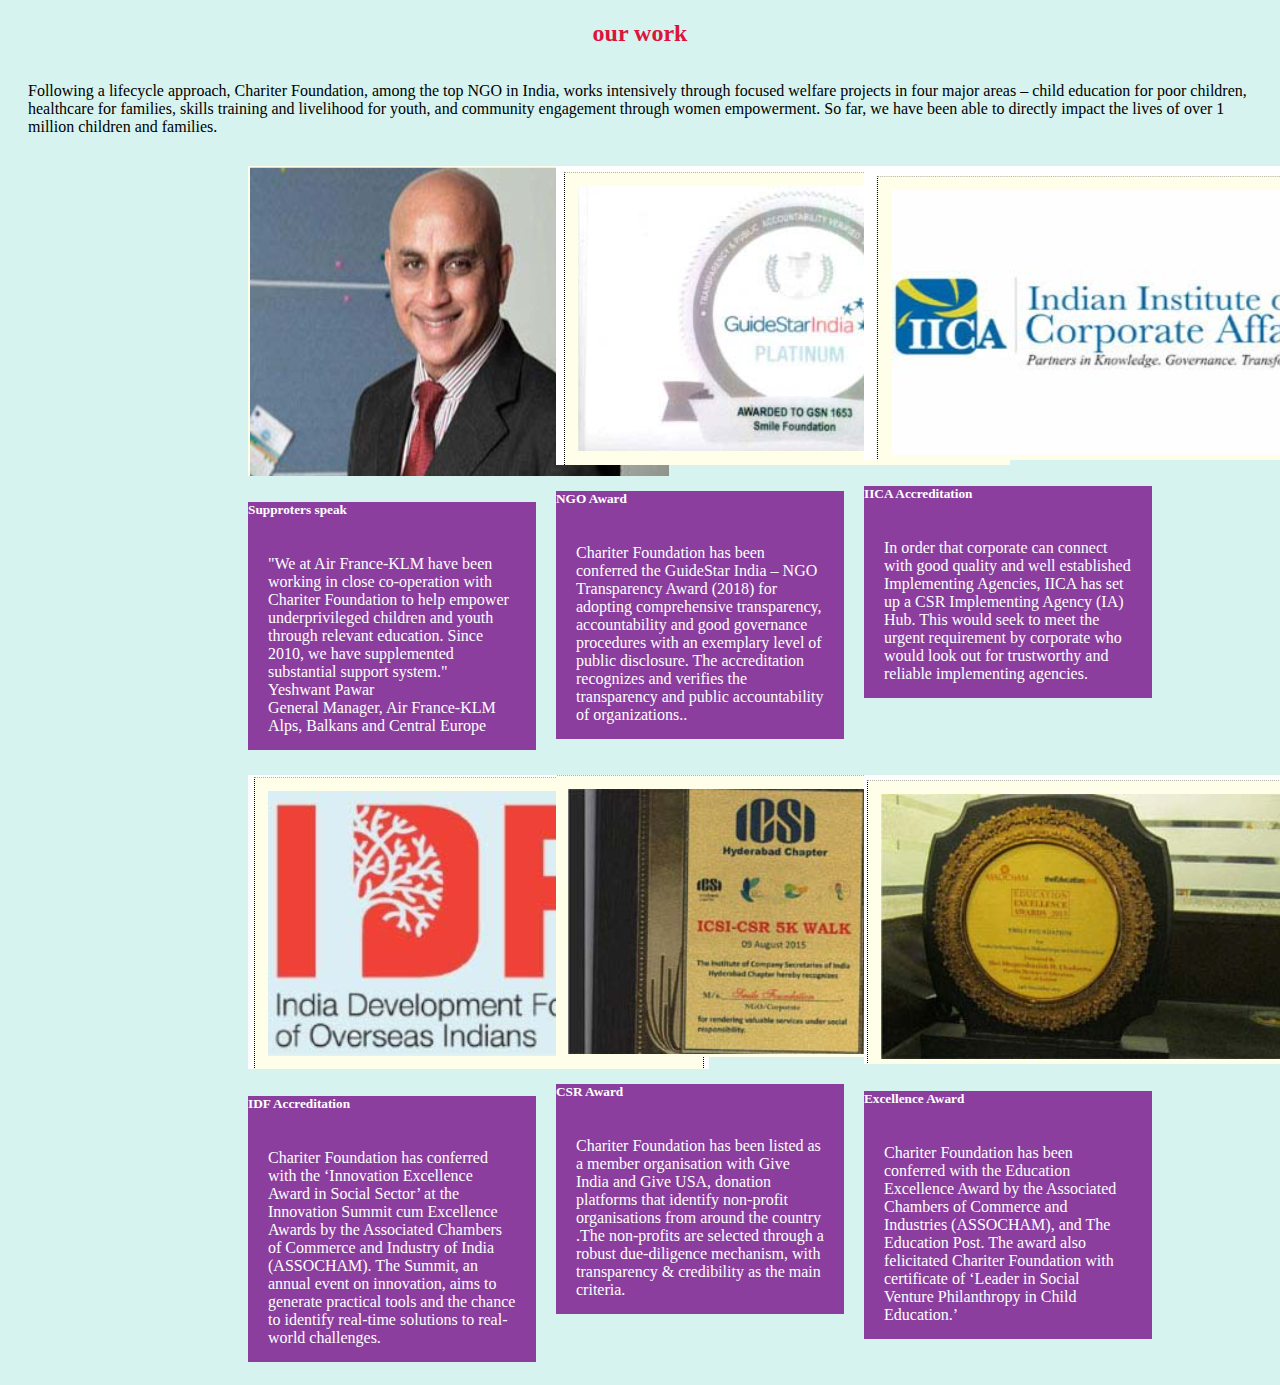
<file: about.html>
<!doctype html>
<html lang="en">

<head>
    <!-- Required meta tags -->
    <meta charset="utf-8">
    <meta name="viewport" content="width=device-width, initial-scale=1">

    <!-- Bootstrap CSS -->
    <link href="https://cdn.jsdelivr.net/npm/bootstrap@5.0.0-beta2/dist/css/bootstrap.min.css" rel="stylesheet" integrity="sha384-BmbxuPwQa2lc/FVzBcNJ7UAyJxM6wuqIj61tLrc4wSX0szH/Ev+nYRRuWlolflfl" crossorigin="anonymous">

    <title>About</title>
</head>
<style>
    body {
        background-color: rgb(214, 243, 240);
    }
    
    h2 {
        text-align: center;
        padding: 10px;
        margin: 10px;
        color: crimson;
    }
    
    p {
        padding: 15px;
        margin: 5px;
        font-size: medium;
        font-weight: 400;
    }
    
    .char {
        display: flex;
        padding-left: 210px;
        margin-left: 20px;
    }
    
    .char-1 {
        display: flex;
        padding-left: 210px;
        margin-left: 20px;
    }
    
    .card {
        margin: 10px;
    }
    
    .card-body {
        background-color: rgb(139, 62, 158);
        color: white;
    }
</style>

<body>


    <!-- Optional JavaScript; choose one of the two! -->

    <!-- Option 1: Bootstrap Bundle with Popper -->
    <script src="https://cdn.jsdelivr.net/npm/bootstrap@5.0.0-beta2/dist/js/bootstrap.bundle.min.js" integrity="sha384-b5kHyXgcpbZJO/tY9Ul7kGkf1S0CWuKcCD38l8YkeH8z8QjE0GmW1gYU5S9FOnJ0" crossorigin="anonymous"></script>

    <!-- Option 2: Separate Popper and Bootstrap JS -->
    <!--
    <script src="https://cdn.jsdelivr.net/npm/@popperjs/core@2.6.0/dist/umd/popper.min.js" integrity="sha384-KsvD1yqQ1/1+IA7gi3P0tyJcT3vR+NdBTt13hSJ2lnve8agRGXTTyNaBYmCR/Nwi" crossorigin="anonymous"></script>
    <script src="https://cdn.jsdelivr.net/npm/bootstrap@5.0.0-beta2/dist/js/bootstrap.min.js" integrity="sha384-nsg8ua9HAw1y0W1btsyWgBklPnCUAFLuTMS2G72MMONqmOymq585AcH49TLBQObG" crossorigin="anonymous"></script>
    -->
    <h2> our work</h2>
    <p>Following a lifecycle approach, Chariter Foundation, among the top NGO in India, works intensively through focused welfare projects in four major areas – child education for poor children, healthcare for families, skills training and livelihood for
        youth, and community engagement through women empowerment. So far, we have been able to directly impact the lives of over 1 million children and families.</p>
    <div class="char">
        <div class="card" style="width: 18rem;">
            <img src="person.png" class="card-img-top" alt="...">
            <div class="card-body">
                <h5>Supproters speak</h5>
                <p class="card-text">"We at Air France-KLM have been working in close co-operation with Chariter Foundation to help empower underprivileged children and youth through relevant education. Since 2010, we have supplemented substantial support system." <br>Yeshwant
                    Pawar
                    <br> General Manager, Air France-KLM Alps, Balkans and Central Europe</p>
            </div>
        </div>
        <div class="card" style="width: 18rem;">
            <img src="acc.png" class="card-img-top" alt="...">
            <div class="card-body">
                <h5>NGO Award</h5>
                <p class="card-text">Chariter Foundation has been conferred the GuideStar India – NGO Transparency Award (2018) for adopting comprehensive transparency, accountability and good governance procedures with an exemplary level of public disclosure. The accreditation
                    recognizes and verifies the transparency and public accountability of organizations..</p>
            </div>
        </div>
        <div class="card" style="width: 18rem;">
            <img src="iit.png" class="card-img-top" alt="...">
            <div class="card-body">
                <h5>IICA Accreditation</h5>
                <p class="card-text">In order that corporate can connect with good quality and well established Implementing Agencies, IICA has set up a CSR Implementing Agency (IA) Hub. This would seek to meet the urgent requirement by corporate who would look out for trustworthy
                    and reliable implementing agencies.</p>
            </div>
        </div>
    </div>
    <div class="char-1">
        <div class="card" style="width: 18rem;">
            <img src="award.png" class="card-img-top" alt="...">
            <div class="card-body">
                <h5>IDF Accreditation</h5>
                <p class="card-text">Chariter Foundation has conferred with the ‘Innovation Excellence Award in Social Sector’ at the Innovation Summit cum Excellence Awards by the Associated Chambers of Commerce and Industry of India (ASSOCHAM). The Summit, an annual event
                    on innovation, aims to generate practical tools and the chance to identify real-time solutions to real-world challenges.</p>
            </div>
        </div>

        <div class="card" style="width: 18rem;">
            <img src="csi.png" class="card-img-top" alt="...">
            <div class="card-body">
                <h5>CSR Award</h5>

                <p class="card-text">Chariter Foundation has been listed as a member organisation with Give India and Give USA, donation platforms that identify non-profit organisations from around the country .The non-profits are selected through a robust due-diligence mechanism,
                    with transparency & credibility as the main criteria.</p>
            </div>
        </div>

        <div class="card" style="width: 18rem;">
            <img src="cicle.png" class="card-img-top" alt="...">
            <div class="card-body">
                <h5>Excellence Award</h5>
                <p class="card-text">Chariter Foundation has been conferred with the Education Excellence Award by the Associated Chambers of Commerce and Industries (ASSOCHAM), and The Education Post. The award also felicitated Chariter Foundation with certificate of ‘Leader
                    in Social Venture Philanthropy in Child Education.’</p>
            </div>
        </div>








    </div>
</body>

</html>
</file>
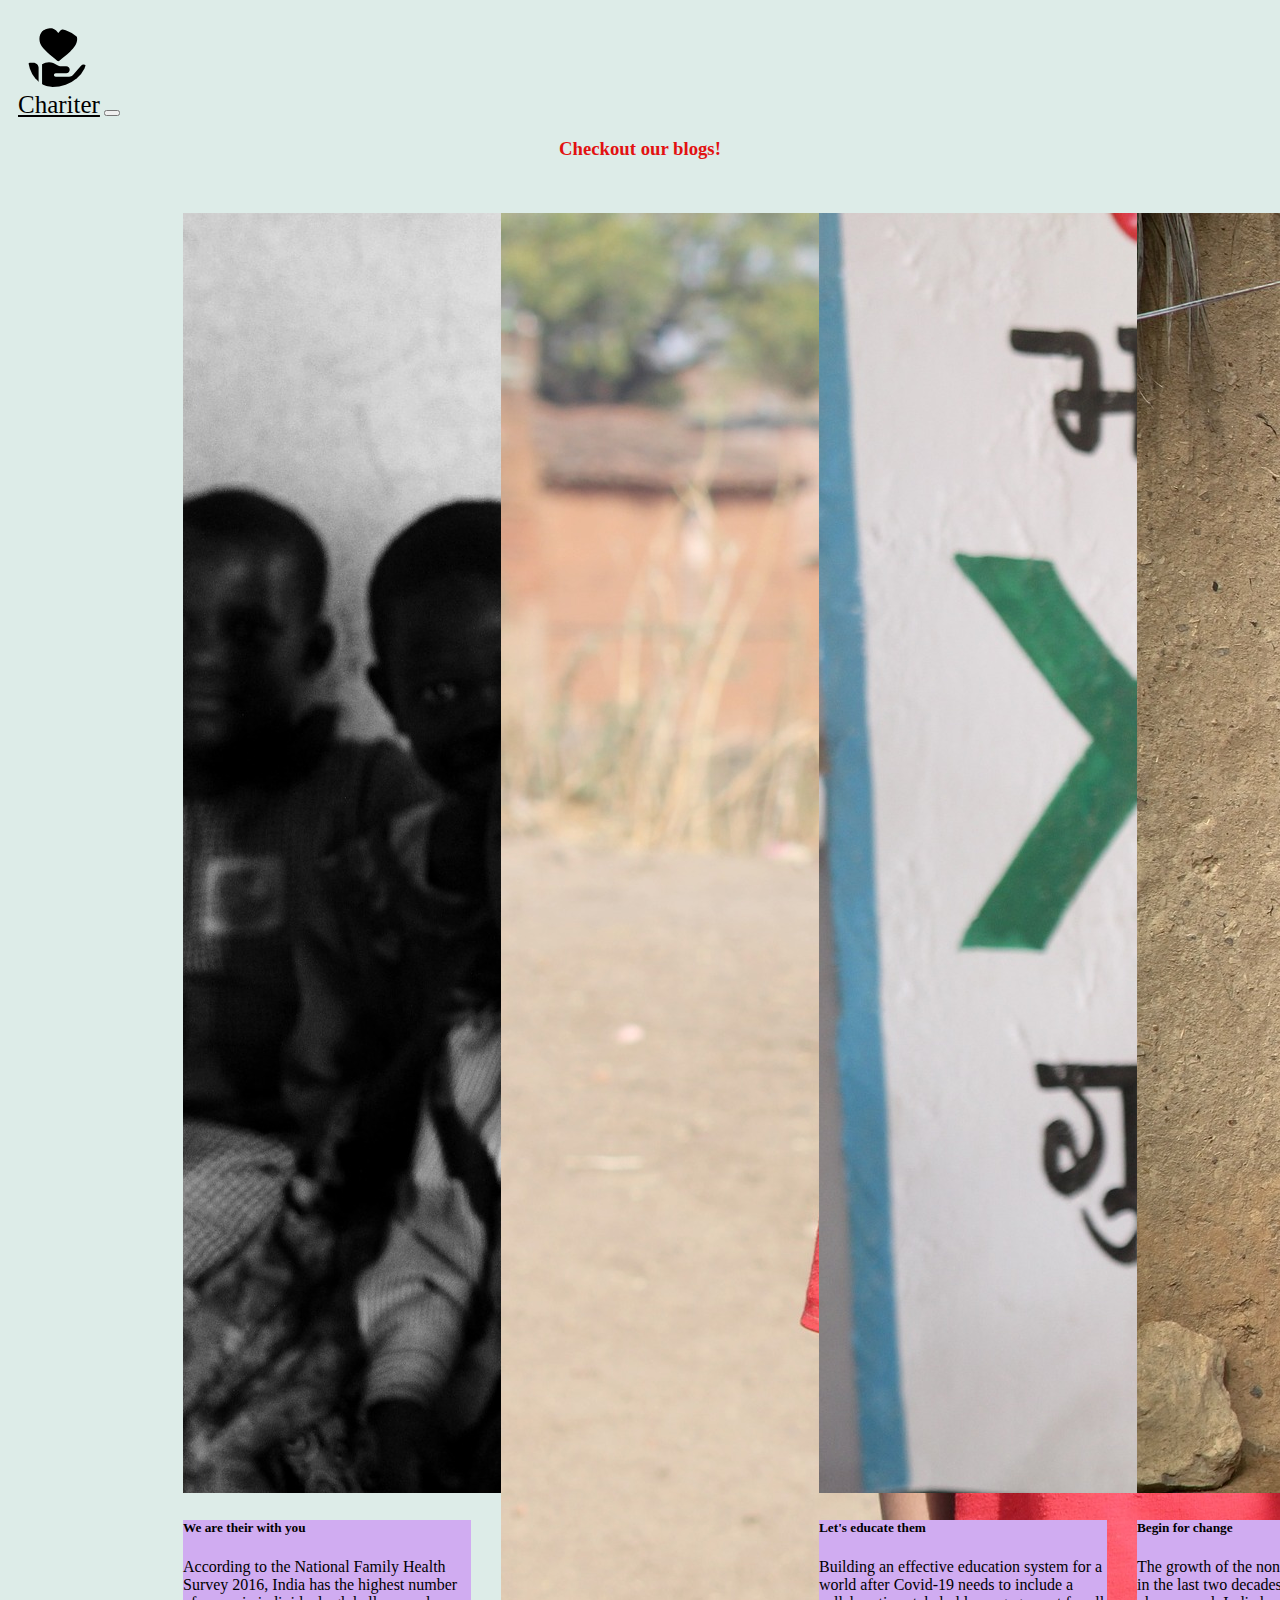
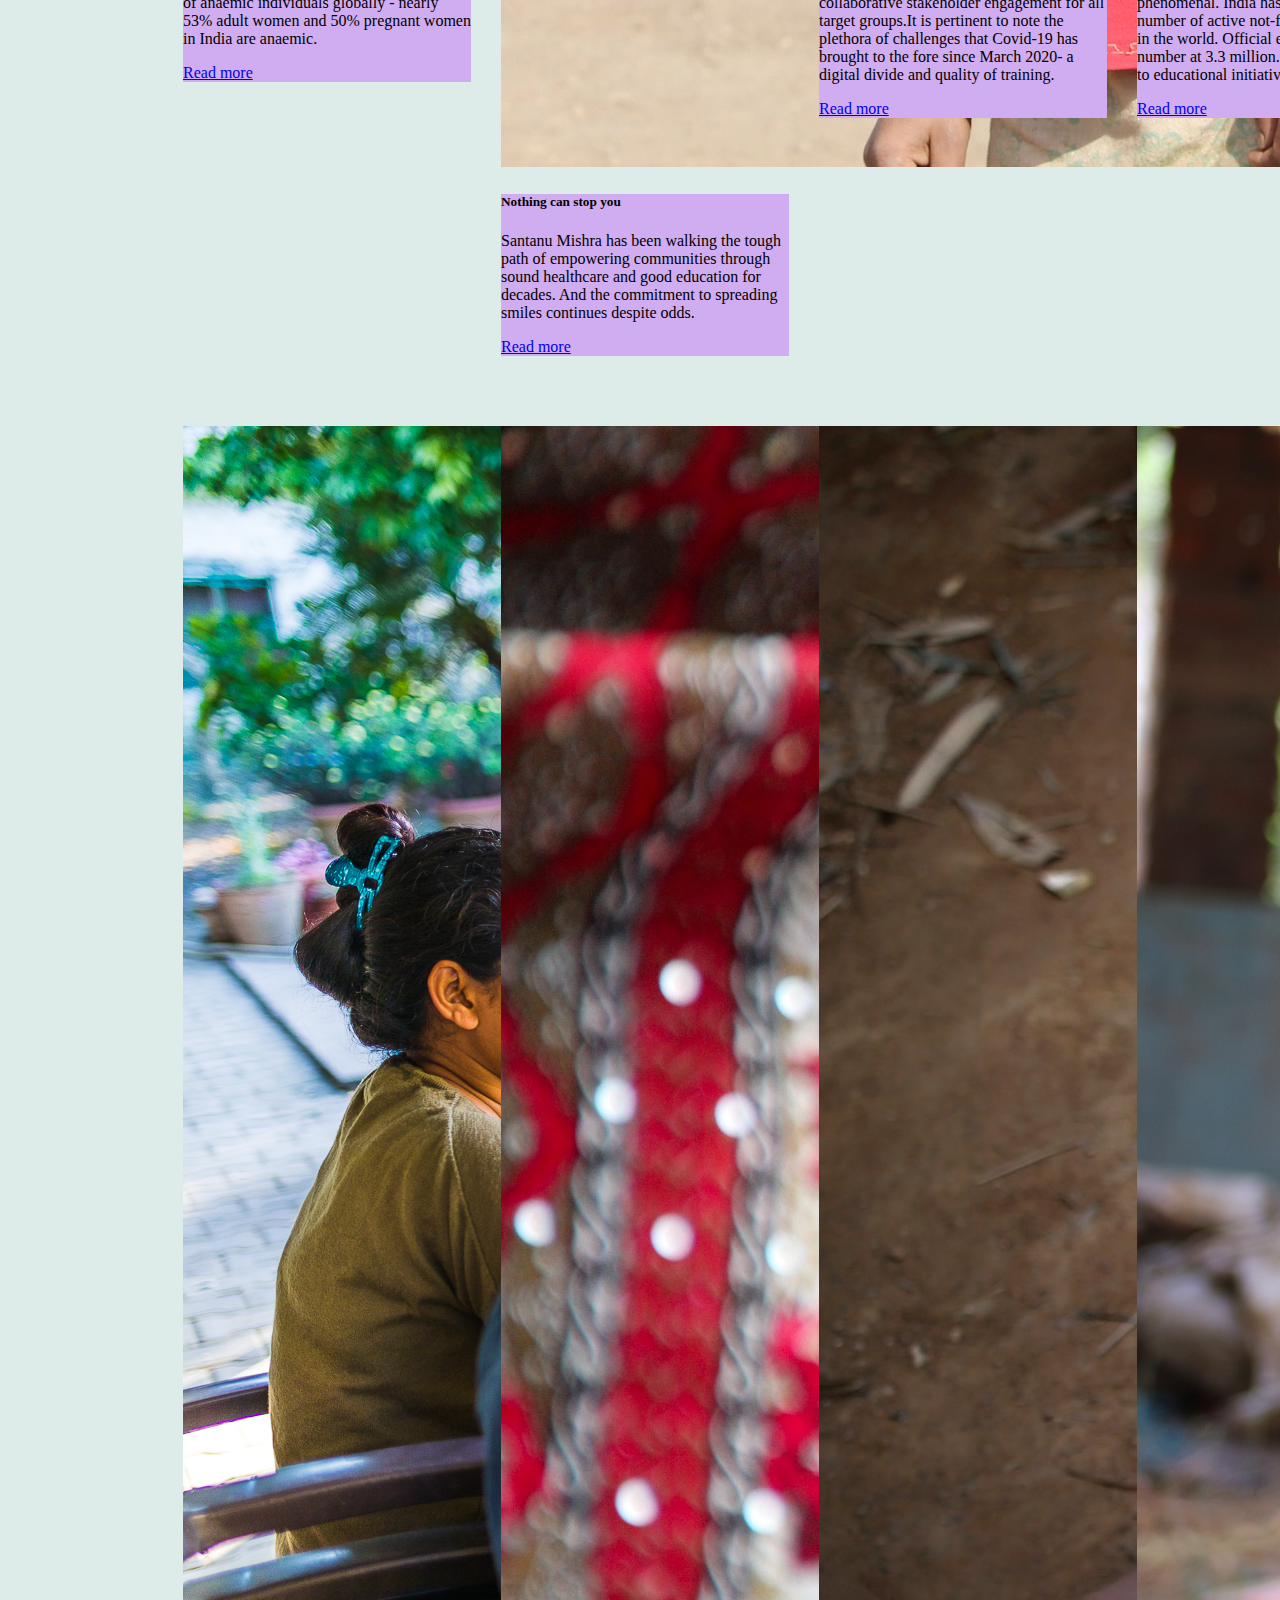
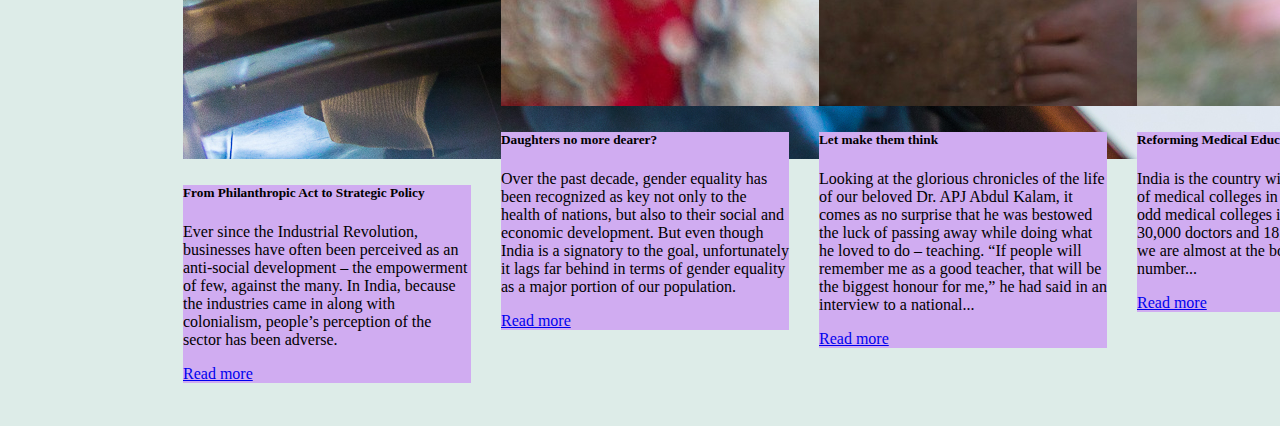
<file: blog.html>
<!doctype html>
<html lang="en">

<head>
    <!-- Required meta tags -->
    <meta charset="utf-8">
    <meta name="viewport" content="width=device-width, initial-scale=1">
    <link rel="stylesheet">
    <!-- Bootstrap CSS -->
    <link href="https://cdn.jsdelivr.net/npm/bootstrap@5.0.0-beta2/dist/css/bootstrap.min.css" rel="stylesheet" integrity="sha384-BmbxuPwQa2lc/FVzBcNJ7UAyJxM6wuqIj61tLrc4wSX0szH/Ev+nYRRuWlolflfl" crossorigin="anonymous">

    <title>Blogs</title>
</head>
<style>
    body {
        background-color: rgb(221, 236, 232);
    }
    
    .navbar-brand {
        font-size: 25px;
        font-family: fantasy;
        color: black;
        padding-left: 10px;
        padding-top: 10px;
    }
    
    .rounded {
        width: 59px;
        height: 59px;
        padding-left: 10px;
        margin-left: 10px;
        cursor: pointer;
        border-radius: 50%;
    }
    
    .open {
        display: flex;
        padding: 20px;
        padding-left: 160px;
    }
    
    .card {
        padding: 15px
    }
    
    .card-body {
        background-color: rgb(208, 172, 241);
    }
    
    .amaze {
        text-align: center;
        color: rgb(226, 17, 17);
    }
    
    .and {
        padding-top: 20px;
    }
</style>

<body>


    <!-- Optional JavaScript; choose one of the two! -->

    <!-- Option 1: Bootstrap Bundle with Popper -->
    <script src="https://cdn.jsdelivr.net/npm/bootstrap@5.0.0-beta2/dist/js/bootstrap.bundle.min.js" integrity="sha384-b5kHyXgcpbZJO/tY9Ul7kGkf1S0CWuKcCD38l8YkeH8z8QjE0GmW1gYU5S9FOnJ0" crossorigin="anonymous"></script>

    <!-- Option 2: Separate Popper and Bootstrap JS -->
    <!--
    <script src="https://cdn.jsdelivr.net/npm/@popperjs/core@2.6.0/dist/umd/popper.min.js" integrity="sha384-KsvD1yqQ1/1+IA7gi3P0tyJcT3vR+NdBTt13hSJ2lnve8agRGXTTyNaBYmCR/Nwi" crossorigin="anonymous"></script>
    <script src="https://cdn.jsdelivr.net/npm/bootstrap@5.0.0-beta2/dist/js/bootstrap.min.js" integrity="sha384-nsg8ua9HAw1y0W1btsyWgBklPnCUAFLuTMS2G72MMONqmOymq585AcH49TLBQObG" crossorigin="anonymous"></script>
    -->
    <div class="and">
        <picture>
            <img src="heart.svg" class="rounded float-start img-responsive">
        </picture>

        <div class="container-fluid">
            <a class="navbar-brand" href="#">Chariter</a>
            <button class="navbar-toggler" type="button" data-bs-toggle="collapse" data-bs-target="#navbarSupportedContent" aria-controls="navbarSupportedContent" aria-expanded="false" aria-label="Toggle navigation">
        <span class="navbar-toggler-icon"></span>
      </button>
        </div>

        <h3 class="amaze">Checkout our blogs!</h3>
        <div class="open">
            <div class="card" style="width: 18rem;">
                <img src="children.jpg" class="card-img-top" alt="...">
                <div class="card-body">
                    <h5 class="card-title">We are their with you</h5>
                    <p class="card-text">According to the National Family Health Survey 2016, India has the highest number of anaemic individuals globally - nearly 53% adult women and 50% pregnant women in India are anaemic.</p>
                    <a href="#" class="btn btn-primary stretched-link">Read more</a>
                </div>
            </div>
            <div class="card" style="width: 18rem;">
                <img src="child.jpg" class="card-img-top" alt="...">
                <div class="card-body">
                    <h5 class="card-title">Nothing can stop you</h5>
                    <p class="card-text">Santanu Mishra has been walking the tough path of empowering communities through sound healthcare and good education for decades. And the commitment to spreading smiles continues despite odds.</p>
                    <a href="#" class="btn btn-primary stretched-link">Read more</a>
                </div>
            </div>
            <div class="card" style="width: 18rem;">
                <img src="girl.jpg" class="card-img-top" alt="...">
                <div class="card-body">
                    <h5 class="card-title">Let's educate them</h5>
                    <p class="card-text">Building an effective education system for a world after Covid-19 needs to include a collaborative stakeholder engagement for all target groups.It is pertinent to note the plethora of challenges that Covid-19 has brought to the fore
                        since March 2020- a digital divide and quality of training. </p>
                    <a href="#" class="btn btn-primary stretched-link">Read more</a>
                </div>
            </div>
            <div class="card" style="width: 18rem;">
                <img src="boy.jpg" class="card-img-top" alt="...">
                <div class="card-body">
                    <h5 class="card-title">Begin for change</h5>
                    <p class="card-text">The growth of the non-profit sector in India in the last two decades has been phenomenal. India has possibly the largest number of active not-for-profit organizations in the world. Official estimates put the number at 3.3 million.
                        From relief services to educational initiatives.</p>
                    <a href="#" class="btn btn-primary stretched-link">Read more</a>
                </div>
            </div>

        </div>
        <div class="open">
            <div class="card" style="width: 18rem;">
                <img src="active.jpg" class="card-img-top" alt="...">
                <div class="card-body">
                    <h5 class="card-title">From Philanthropic Act to Strategic Policy</h5>
                    <p class="card-text">Ever since the Industrial Revolution, businesses have often been perceived as an anti-social development – the empowerment of few, against the many. In India, because the industries came in along with colonialism, people’s perception
                        of the sector has been adverse. </p>
                    <a href="#" class="btn btn-primary stretched-link">Read more</a>
                </div>
            </div>
            <div class="card" style="width: 18rem;">
                <img src="indian-4984147_1920.jpg" class="card-img-top" alt="...">
                <div class="card-body">
                    <h5 class="card-title">Daughters no more dearer?</h5>
                    <p class="card-text">Over the past decade, gender equality has been recognized as key not only to the health of nations, but also to their social and economic development. But even though India is a signatory to the goal, unfortunately it lags far behind
                        in terms of gender equality as a major portion of our population.</p>
                    <a href="#" class="btn btn-primary stretched-link">Read more</a>
                </div>
            </div>
            <div class="card" style="width: 18rem;">
                <img src="kid.jpg" class="card-img-top" alt="...">
                <div class="card-body">
                    <h5 class="card-title">Let make them think</h5>
                    <p class="card-text">Looking at the glorious chronicles of the life of our beloved Dr. APJ Abdul Kalam, it comes as no surprise that he was bestowed the luck of passing away while doing what he loved to do – teaching. “If people will remember me as a good
                        teacher, that will be the biggest honour for me,” he had said in an interview to a national...</p>
                    <a href="#" class="btn btn-primary stretched-link">Read more</a>
                </div>
            </div>
            <div class="card" style="width: 18rem;">
                <img src="kids.jpg" class="card-img-top" alt="...">
                <div class="card-body">
                    <h5 class="card-title">Reforming Medical Education to benefit masses</h5>
                    <p class="card-text">India is the country with the highest number of medical colleges in the world. All 315 odd medical colleges in India produce some 30,000 doctors and 18,000 specialists. Yet we are almost at the bottom in terms of the number...

                    </p>
                    <a href="#" class="btn btn-primary stretched-link">Read more</a>
                </div>
            </div>

        </div>


</body>

</html>
</file>
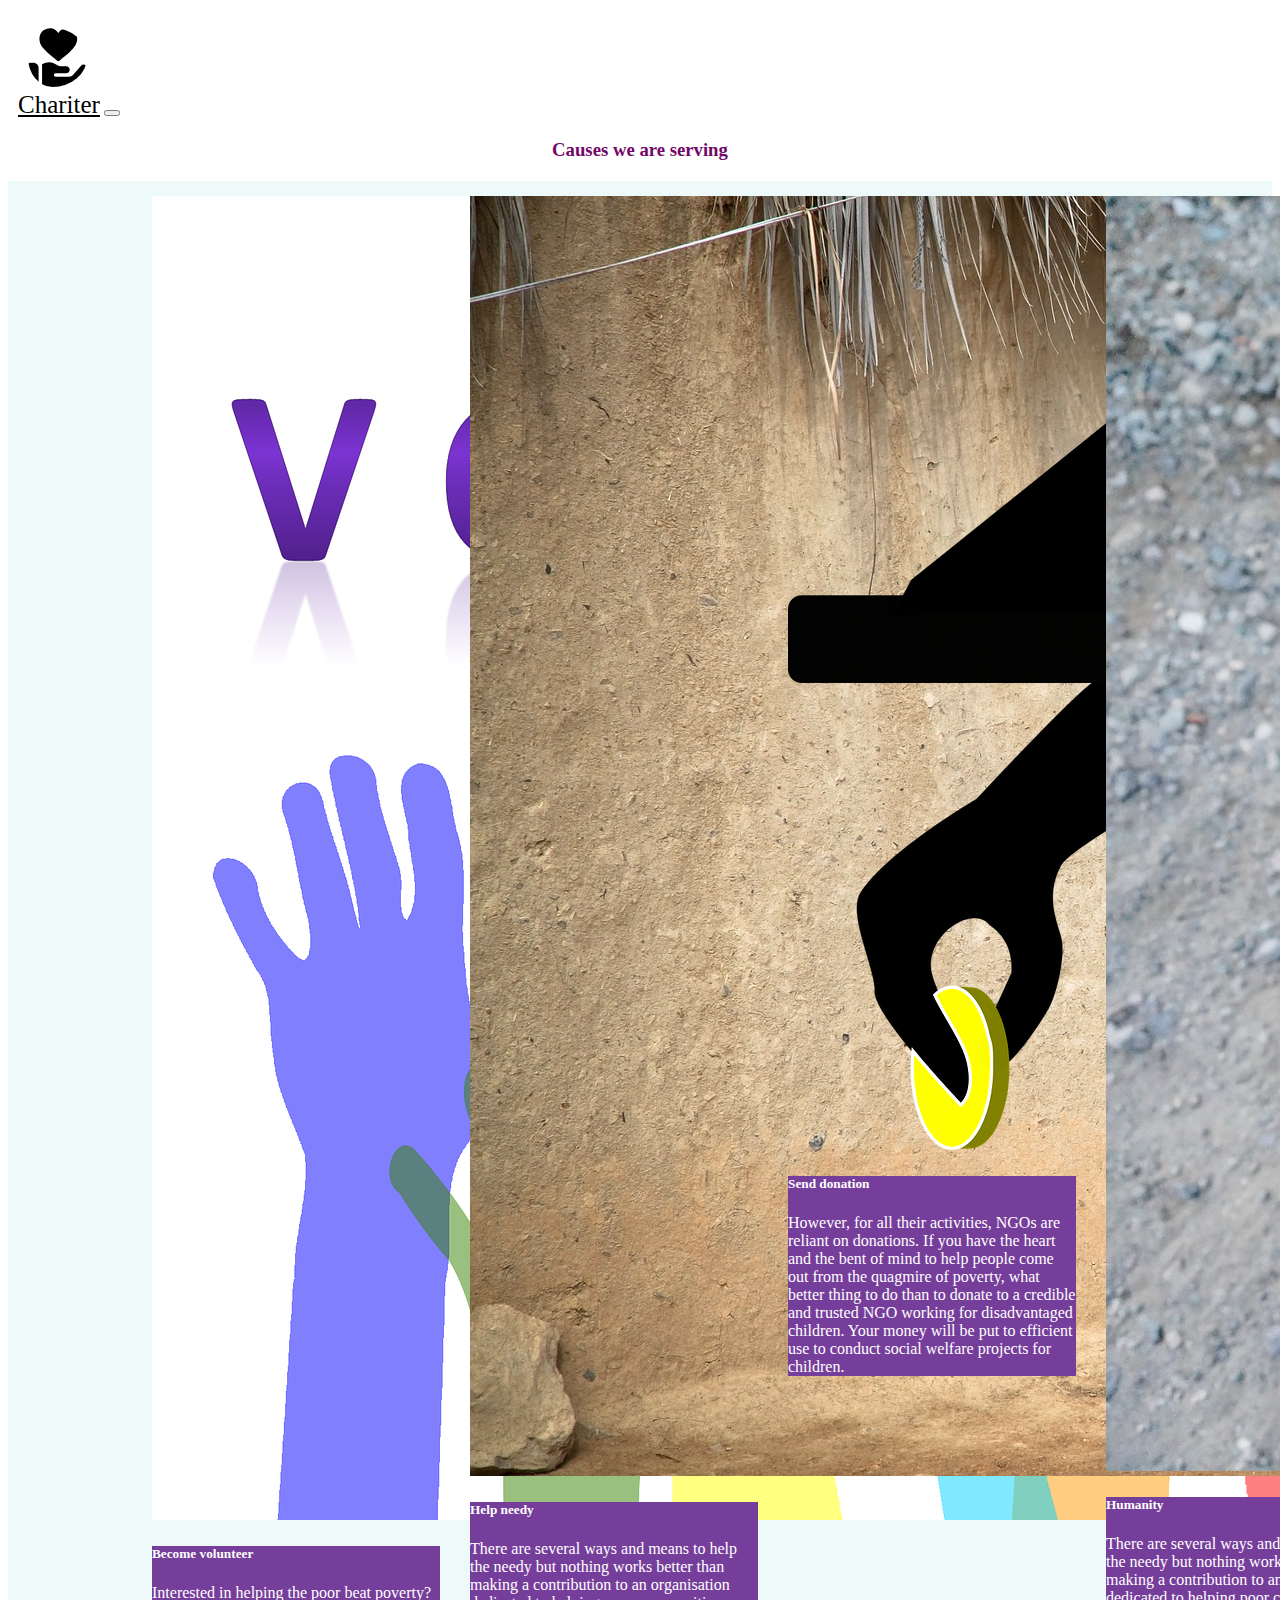
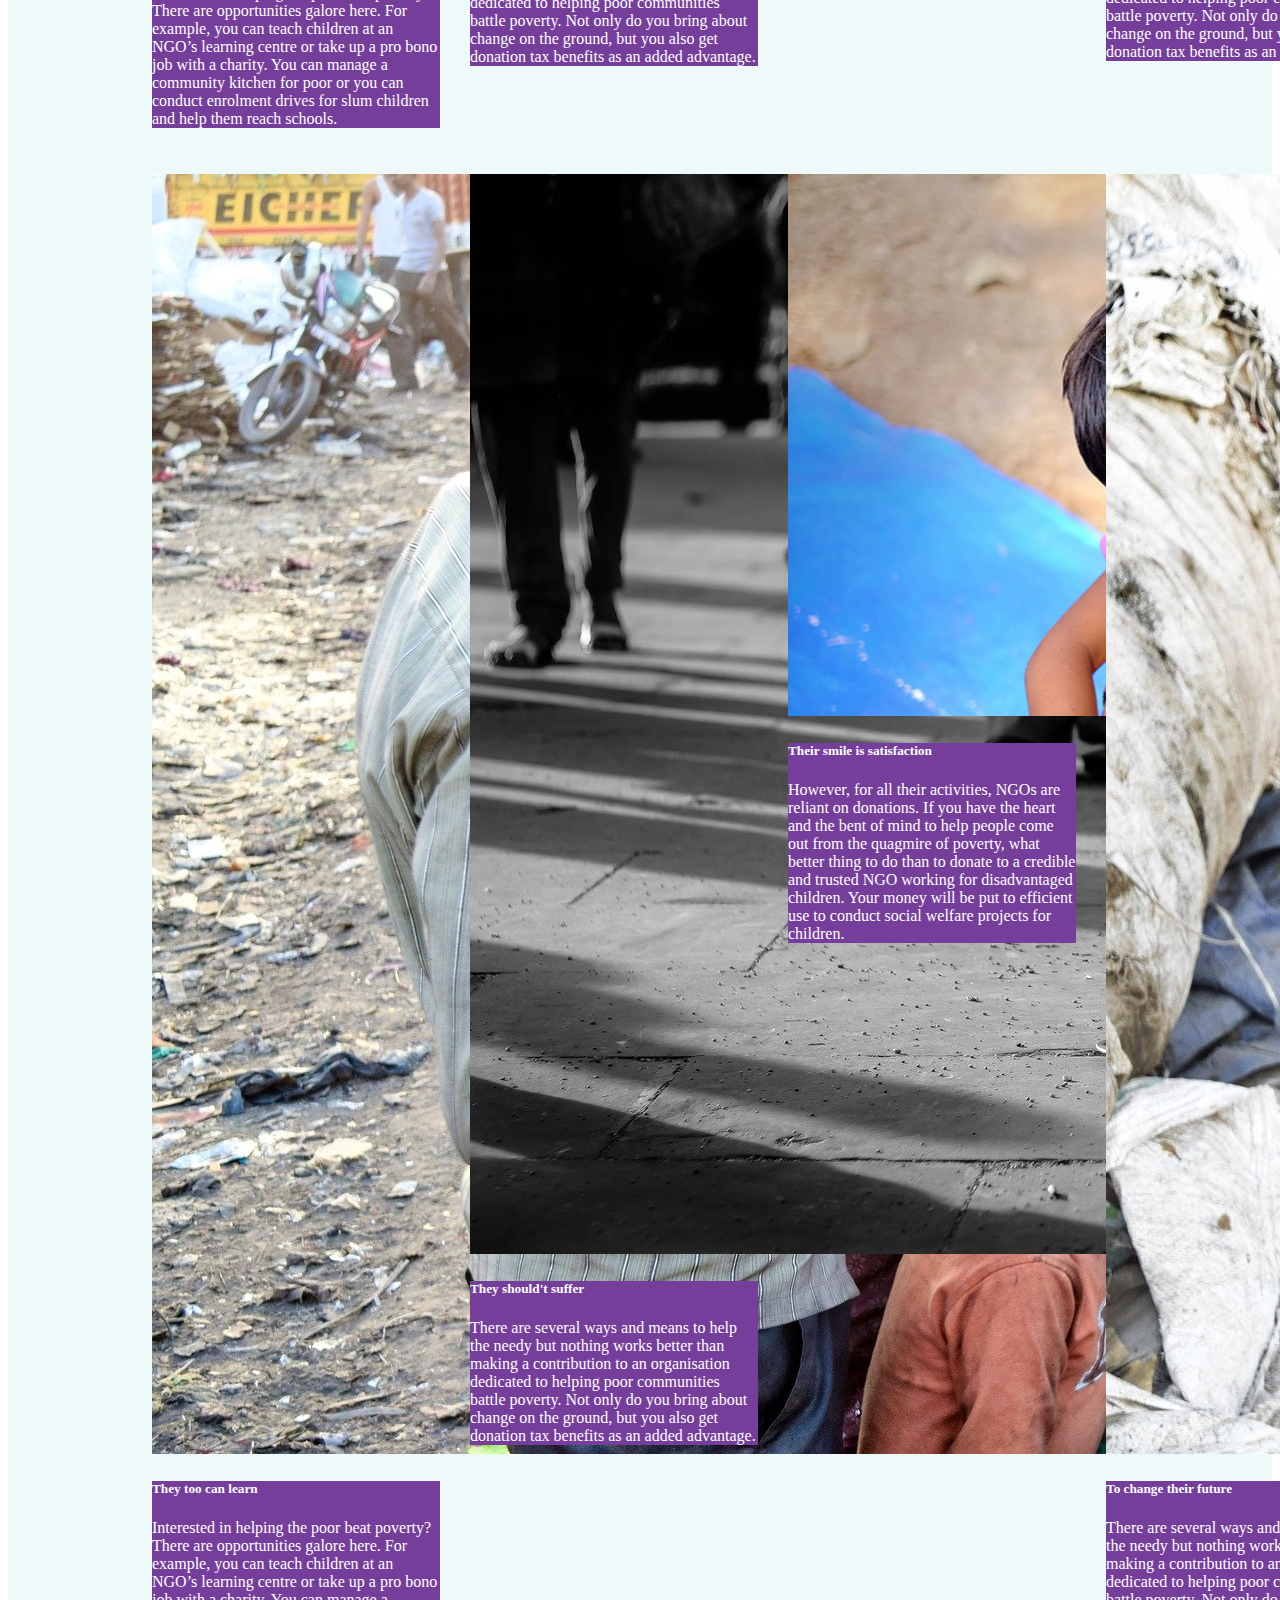
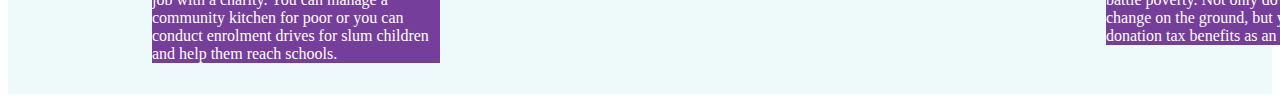
<file: causes.html>
<!doctype html>
<html lang="en">

<head>
    <!-- Required meta tags -->
    <meta charset="utf-8">
    <meta name="viewport" content="width=device-width, initial-scale=1">
    <link rel="stylesheet">
    <!-- Bootstrap CSS -->
    <link href="https://cdn.jsdelivr.net/npm/bootstrap@5.0.0-beta2/dist/css/bootstrap.min.css" rel="stylesheet" integrity="sha384-BmbxuPwQa2lc/FVzBcNJ7UAyJxM6wuqIj61tLrc4wSX0szH/Ev+nYRRuWlolflfl" crossorigin="anonymous">

    <title>Causes </title>
</head>
<style>
    .slide-1 {
        display: flex;
        padding-left: 129px;
        background-color: rgb(237, 250, 249);
    }
    
    h3 {
        padding: 10px;
        margin: 10px;
        color: rgb(114, 7, 105);
        align-items: center;
        text-align: center;
    }
    
    .card {
        padding: 10px;
        margin: 5px;
    }
    
    .card-body {
        background-color: rgb(118, 62, 155);
        color: white;
    }
    
    .navbar-brand {
        font-size: 25px;
        font-family: fantasy;
        color: black;
        padding-left: 10px;
    }
    
    .rounded {
        width: 59px;
        height: 59px;
        padding-left: 10px;
        margin-left: 10px;
        cursor: pointer;
        border-radius: 50%;
    }
    
    .and {
        padding-top: 20px;
    }
</style>


<body>


    <!-- Optional JavaScript; choose one of the two! -->

    <!-- Option 1: Bootstrap Bundle with Popper -->
    <script src="https://cdn.jsdelivr.net/npm/bootstrap@5.0.0-beta2/dist/js/bootstrap.bundle.min.js" integrity="sha384-b5kHyXgcpbZJO/tY9Ul7kGkf1S0CWuKcCD38l8YkeH8z8QjE0GmW1gYU5S9FOnJ0" crossorigin="anonymous"></script>

    <!-- Option 2: Separate Popper and Bootstrap JS -->
    <!--
    <script src="https://cdn.jsdelivr.net/npm/@popperjs/core@2.6.0/dist/umd/popper.min.js" integrity="sha384-KsvD1yqQ1/1+IA7gi3P0tyJcT3vR+NdBTt13hSJ2lnve8agRGXTTyNaBYmCR/Nwi" crossorigin="anonymous"></script>
    <script src="https://cdn.jsdelivr.net/npm/bootstrap@5.0.0-beta2/dist/js/bootstrap.min.js" integrity="sha384-nsg8ua9HAw1y0W1btsyWgBklPnCUAFLuTMS2G72MMONqmOymq585AcH49TLBQObG" crossorigin="anonymous"></script>
    -->
    <div class="and">
        <picture>
            <img src="heart.svg" class="rounded float-start img-responsive">
        </picture>

        <div class="container-fluid">
            <a class="navbar-brand" href="#">Chariter</a>
            <button class="navbar-toggler" type="button" data-bs-toggle="collapse" data-bs-target="#navbarSupportedContent" aria-controls="navbarSupportedContent" aria-expanded="false" aria-label="Toggle navigation">
      <span class="navbar-toggler-icon"></span>
    </button>
        </div>
        <form>





            <div class="cause">
                <h3>Causes we are serving</h3>
            </div>
            <div class="slide-1">
                <div class="card" style="width: 18rem;">
                    <img src="volunteer-2055042_1920.png" class="card-img-top" alt="...">
                    <div class="card-body">
                        <h5>Become volunteer</h5>
                        <p class="card-text">Interested in helping the poor beat poverty? There are opportunities galore here. For example, you can teach children at an NGO’s learning centre or take up a pro bono job with a charity. You can manage a community kitchen for
                            poor or you can conduct enrolment drives for slum children and help them reach schools. </p>
                    </div>
                </div>
                <div class="card" style="width: 18rem;">
                    <img src="boy.jpg" class="card-img-top" alt="...">
                    <div class="card-body">
                        <h5>Help needy</h5>
                        <p class="card-text">There are several ways and means to help the needy but nothing works better than making a contribution to an organisation dedicated to helping poor communities battle poverty. Not only do you bring about change on the ground, but
                            you also get donation tax benefits as an added advantage. </p>
                    </div>
                </div>
                <div class="card" style="width: 18rem;">
                    <img src="donation-1288390_1280.png" class="card-img-top" alt="...">
                    <div class="card-body">
                        <h5>Send donation </h5>
                        <p class="card-text">However, for all their activities, NGOs are reliant on donations. If you have the heart and the bent of mind to help people come out from the quagmire of poverty, what better thing to do than to donate to a credible and trusted
                            NGO working for disadvantaged children. Your money will be put to efficient use to conduct social welfare projects for children.</p>
                    </div>
                </div>
                <div class="card" style="width: 18rem;">
                    <img src="smile.jpg" class="card-img-top" alt="...">
                    <div class="card-body">
                        <h5>Humanity</h5>
                        <p class="card-text">There are several ways and means to help the needy but nothing works better than making a contribution to an organisation dedicated to helping poor communities battle poverty. Not only do you bring about change on the ground, but
                            you also get donation tax benefits as an added advantage</p>
                    </div>
                </div>
            </div>
            <div class="slide-1">
                <div class="card" style="width: 18rem;">
                    <img src="people (2).jpg" class="card-img-top" alt="...">
                    <div class="card-body">
                        <h5>They too can learn</h5>
                        <p class="card-text">Interested in helping the poor beat poverty? There are opportunities galore here. For example, you can teach children at an NGO’s learning centre or take up a pro bono job with a charity. You can manage a community kitchen for
                            poor or you can conduct enrolment drives for slum children and help them reach schools. </p>
                    </div>
                </div>
                <div class="card" style="width: 18rem;">
                    <img src="people (3).jpg" class="card-img-top" alt="...">
                    <div class="card-body">
                        <h5>They should't suffer</h5>
                        <p class="card-text">There are several ways and means to help the needy but nothing works better than making a contribution to an organisation dedicated to helping poor communities battle poverty. Not only do you bring about change on the ground, but
                            you also get donation tax benefits as an added advantage. </p>
                    </div>
                </div>
                <div class="card" style="width: 18rem;">
                    <img src="vol.png" class="card-img-top" alt="...">
                    <div class="card-body">
                        <h5>Their smile is satisfaction </h5>
                        <p class="card-text">However, for all their activities, NGOs are reliant on donations. If you have the heart and the bent of mind to help people come out from the quagmire of poverty, what better thing to do than to donate to a credible and trusted
                            NGO working for disadvantaged children. Your money will be put to efficient use to conduct social welfare projects for children.</p>
                    </div>
                </div>
                <div class="card" style="width: 18rem;">
                    <img src="people1.jpg" class="card-img-top" alt="...">
                    <div class="card-body">
                        <h5>To change their future</h5>
                        <p class="card-text">There are several ways and means to help the needy but nothing works better than making a contribution to an organisation dedicated to helping poor communities battle poverty. Not only do you bring about change on the ground, but
                            you also get donation tax benefits as an added advantage</p>
                    </div>
                </div>




</body>

</html>
</file>
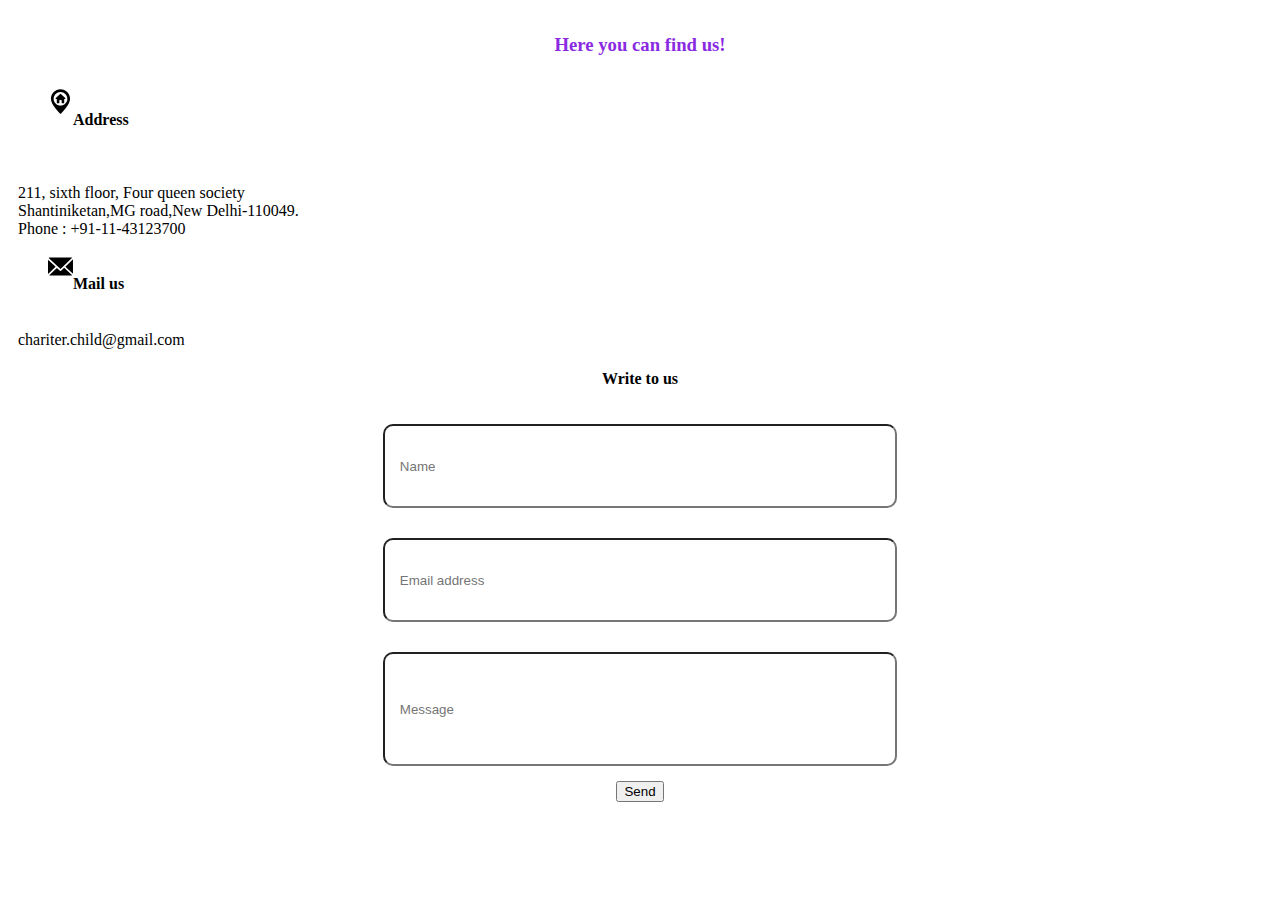
<file: contact.html>
<!doctype html>
<html lang="en">

<head>
    <!-- Required meta tags -->
    <meta charset="utf-8">
    <meta name="viewport" content="width=device-width, initial-scale=1">

    <!-- Bootstrap CSS -->
    <link href="https://cdn.jsdelivr.net/npm/bootstrap@5.0.0-beta2/dist/css/bootstrap.min.css" rel="stylesheet" integrity="sha384-BmbxuPwQa2lc/FVzBcNJ7UAyJxM6wuqIj61tLrc4wSX0szH/Ev+nYRRuWlolflfl" crossorigin="anonymous">
    <link rel="stylesheet">
    <title>Contact us</title>
</head>
<style>
    .mesh ul {
        list-style: none;
    }
    
    .mesh img {
        width: 25px;
        height: 25px;
        cursor: pointer;
    }
    
    h3 {
        padding: 15px;
        text-align: center;
        color: blueviolet;
    }
    
    .joe ul {
        display: flex;
        list-style: none;
    }
    
    .write-1 {
        width: 38%;
        height: 50px;
        border-radius: 10px;
        padding: 15px;
        margin: 15px;
    }
    
    .main h4 {
        align-items: center;
        text-align: center;
    }
    
    .write {
        align-items: center;
        text-align: center;
    }
    
    .write-2 {
        width: 38%;
        height: 80px;
        border-radius: 10px;
        padding: 15px;
        margin: 15px;
    }
    
    .write-3 {
        width: 38%;
        height: 50px;
        border-radius: 10px;
        padding: 15px;
        margin: 15px;
    }
    
    .mesh-1 img {
        width: 25px;
        height: 25px;
        cursor: pointer;
    }
    
    .mesh-1 ul {
        display: flex;
        padding-top: 10px;
    }
    
    .joe p {
        padding-left: 10px;
    }
</style>

<body>

    <!-- Optional JavaScript; choose one of the two! -->

    <!-- Option 1: Bootstrap Bundle with Popper -->
    <script src="https://cdn.jsdelivr.net/npm/bootstrap@5.0.0-beta2/dist/js/bootstrap.bundle.min.js" integrity="sha384-b5kHyXgcpbZJO/tY9Ul7kGkf1S0CWuKcCD38l8YkeH8z8QjE0GmW1gYU5S9FOnJ0" crossorigin="anonymous"></script>

    <!-- Option 2: Separate Popper and Bootstrap JS -->
    <!--
    <script src="https://cdn.jsdelivr.net/npm/@popperjs/core@2.6.0/dist/umd/popper.min.js" integrity="sha384-KsvD1yqQ1/1+IA7gi3P0tyJcT3vR+NdBTt13hSJ2lnve8agRGXTTyNaBYmCR/Nwi" crossorigin="anonymous"></script>
    <script src="https://cdn.jsdelivr.net/npm/bootstrap@5.0.0-beta2/dist/js/bootstrap.min.js" integrity="sha384-nsg8ua9HAw1y0W1btsyWgBklPnCUAFLuTMS2G72MMONqmOymq585AcH49TLBQObG" crossorigin="anonymous"></script>
    -->

    <h3>Here you can find us!</h3>

    <!--- <div class="joe">
        <div class="mesh">
            <ul>
                <img src="address.svg">
                <h4>Address</h4><br>
            </ul>
        </div>
        <p>211, sixth floor, Four queen society <br>Shantiniketan,MG road,New Delhi-110049.<br> Phone : +91-11-43123700

        </p>
        <div class="joe-1">
            <div class="mesh-1">
                <ul>
                    <img src="email.svg">
                    <h4>Mail us</h4>
                </ul>
            </div>
            <p>chariter.child@gmail.com</p>
        </div>
    </div>---->

    <div class="joe">
        <ul class="mesh">
            <li> <img src="address.svg"></li>
            <li>
                <h4>Address</h4><br></li>
        </ul>
        <p>211, sixth floor, Four queen society <br>Shantiniketan,MG road,New Delhi-110049.<br> Phone : +91-11-43123700

            <ul class="mesh-1">
                <li> <img src="email.svg"></li>
                <li>
                    <h4>Mail us</h4>
                </li>
            </ul>
            <p>chariter.child@gmail.com</p>

    </div>


    <div class="main">
        <h4>Write to us</h4>
        <form class="write">
            <input type="text" class="write-1" placeholder="Name"><br>


            <!---<input type="email" class="form-control" id="exampleInputEmail1" placeholder="Email address" aria-describedby="emailHelp">
                        <div id="emailHelp" class="form-text">We'll never share your email with anyone else.</div>
                    </div>

                    <div class="mid">

                        <textarea class="form-control" id="exampleFormControlTextarea1" placeholder="Message" rows="3"></textarea>
                    </div>
                </div>--->
            <input type="text" class="write-3" placeholder="Email address"><br>

            <input type="text" class="write-2" placeholder="Message"><br>
            <button type="button" class="btn btn-success">Send</button>
        </form>

    </div>

    </div>

</body>

</html>
</file>
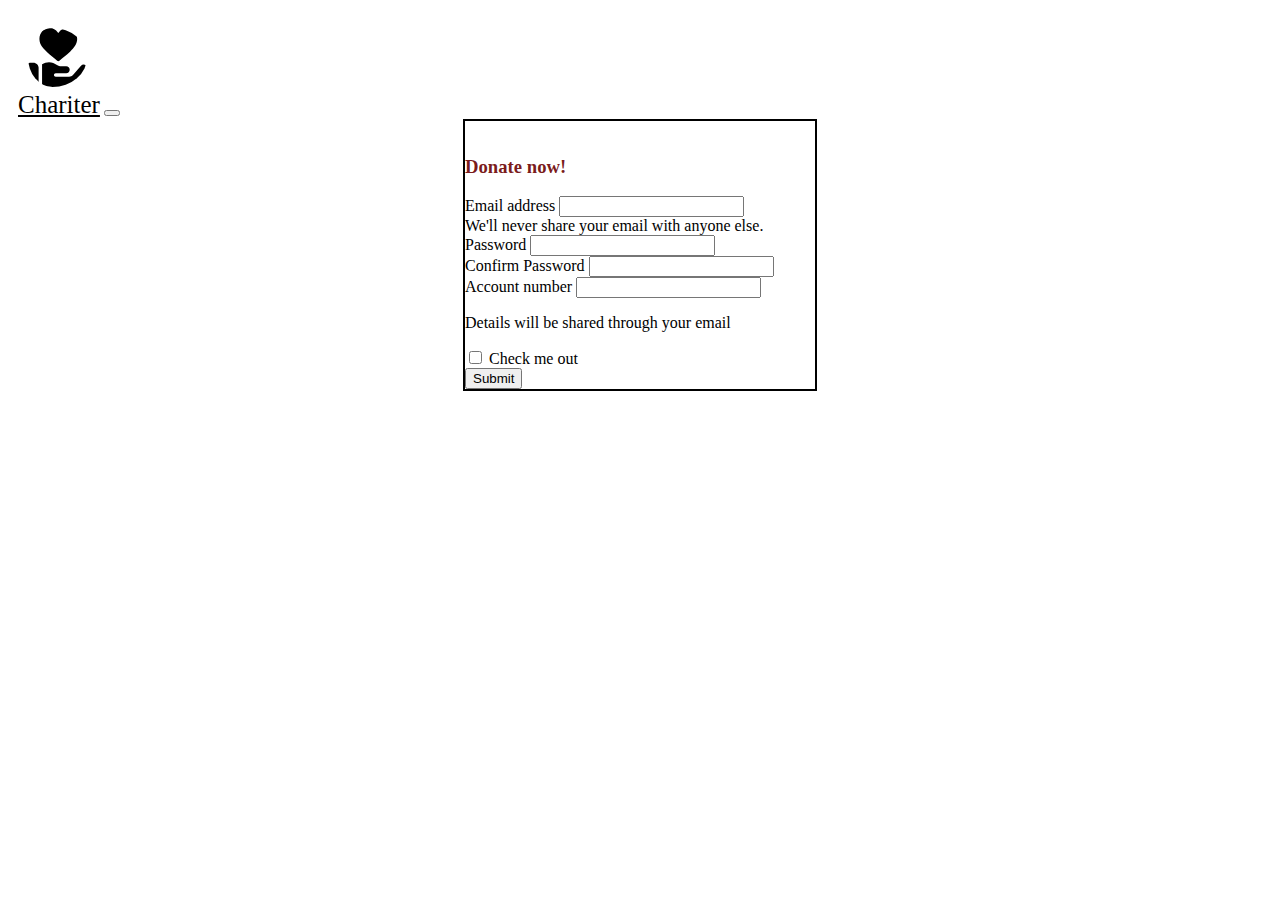
<file: donate.html>
<!doctype html>
<html lang="en">

<head>
    <!-- Required meta tags -->
    <meta charset="utf-8">
    <meta name="viewport" content="width=device-width, initial-scale=1">

    <!-- Bootstrap CSS -->
    <link href="https://cdn.jsdelivr.net/npm/bootstrap@5.0.0-beta2/dist/css/bootstrap.min.css" rel="stylesheet" integrity="sha384-BmbxuPwQa2lc/FVzBcNJ7UAyJxM6wuqIj61tLrc4wSX0szH/Ev+nYRRuWlolflfl" crossorigin="anonymous">

    <title>Donate</title>
</head>
<style>
    .just {
        width: 350px;
        padding-top: 16px;
        align-items: center;
        justify-content: center;
        border: 2px, solid;
        margin: 0 auto;
    }
    
    .just h3 {
        color: rgba(110, 5, 5, 0.918);
    }
    
    .navbar-brand {
        font-size: 25px;
        font-family: fantasy;
        color: black;
        padding-left: 10px;
    }
    
    .rounded {
        width: 59px;
        height: 59px;
        padding-left: 10px;
        margin-left: 10px;
        cursor: pointer;
        border-radius: 50%;
    }
    
    .and {
        padding-top: 20px;
    }
</style>

<body>


    <!-- Optional JavaScript; choose one of the two! -->

    <!-- Option 1: Bootstrap Bundle with Popper -->
    <script src="https://cdn.jsdelivr.net/npm/bootstrap@5.0.0-beta2/dist/js/bootstrap.bundle.min.js" integrity="sha384-b5kHyXgcpbZJO/tY9Ul7kGkf1S0CWuKcCD38l8YkeH8z8QjE0GmW1gYU5S9FOnJ0" crossorigin="anonymous"></script>

    <!-- Option 2: Separate Popper and Bootstrap JS -->
    <!--
    <script src="https://cdn.jsdelivr.net/npm/@popperjs/core@2.6.0/dist/umd/popper.min.js" integrity="sha384-KsvD1yqQ1/1+IA7gi3P0tyJcT3vR+NdBTt13hSJ2lnve8agRGXTTyNaBYmCR/Nwi" crossorigin="anonymous"></script>
    <script src="https://cdn.jsdelivr.net/npm/bootstrap@5.0.0-beta2/dist/js/bootstrap.min.js" integrity="sha384-nsg8ua9HAw1y0W1btsyWgBklPnCUAFLuTMS2G72MMONqmOymq585AcH49TLBQObG" crossorigin="anonymous"></script>
    -->
    <div class="and">
        <picture>
            <img src="heart.svg" class="rounded float-start img-responsive">
        </picture>

        <div class="container-fluid">
            <a class="navbar-brand" href="#">Chariter</a>
            <button class="navbar-toggler" type="button" data-bs-toggle="collapse" data-bs-target="#navbarSupportedContent" aria-controls="navbarSupportedContent" aria-expanded="false" aria-label="Toggle navigation">
        <span class="navbar-toggler-icon"></span>
      </button>
        </div>
        <form>


            <div class="just">
                <h3>Donate now!</h3>
                <div class="mb-3">
                    <label for="exampleInputEmail1" class="form-label">Email address</label>
                    <input type="email" class="form-control" id="exampleInputEmail1" aria-describedby="emailHelp">
                    <div id="emailHelp" class="form-text">We'll never share your email with anyone else.</div>
                </div>
                <div class="mb-3">
                    <label for="exampleInputPassword1" class="form-label">Password</label>
                    <input type="password" class="form-control" id="exampleInputPassword1">
                </div>
                <div class="mb-3">
                    <label for="exampleInputPassword1" class="form-label"> Confirm Password</label>
                    <input type="password" class="form-control" id="exampleInputPassword1">
                </div>
                <div class="mb-3">
                    <label for="exampleInputPassword1" class="form-label"> Account number</label>
                    <input type="password" class="form-control" id="exampleInputPassword1">
                </div>
                <p>Details will be shared through your email </p>
                <div class="mb-3 form-check">
                    <input type="checkbox" class="form-check-input" id="exampleCheck1">
                    <label class="form-check-label" for="exampleCheck1">Check me out</label>
                </div>

                <button type="submit" class="btn btn-primary">Submit</button>
            </div>
        </form>















</body>

</html>
</file>
